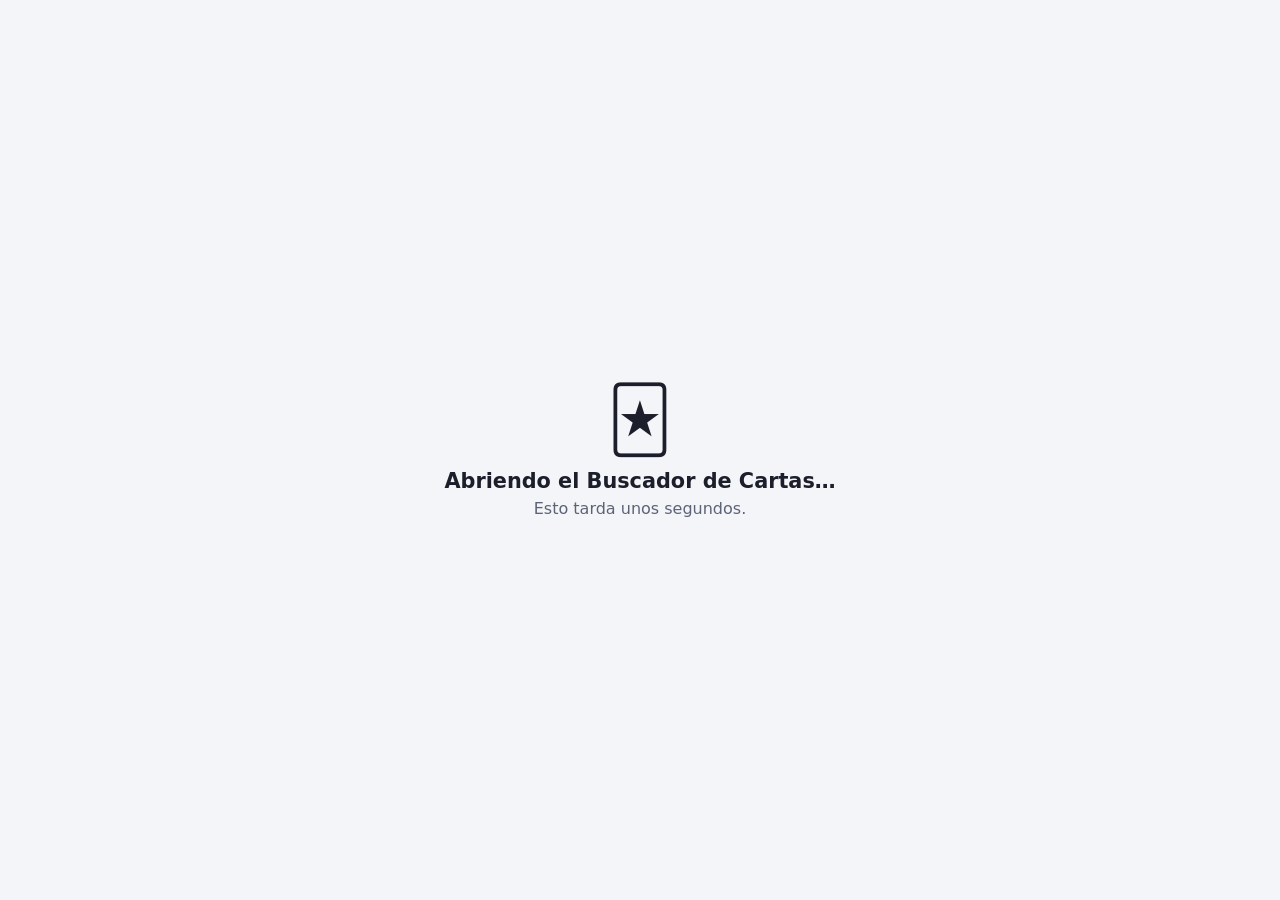
<file: escritorio/cargando.html>
<!doctype html>
<html lang="es">
<head>
<meta charset="utf-8">
<meta name="viewport" content="width=device-width, initial-scale=1">
<title>Buscador de Cartas Chile</title>
<style>
  :root { --fondo: #14161f; --texto: #e8eaf2; --suave: #9aa0b4; --acento: #6ea8ff; }
  @media (prefers-color-scheme: light) { :root { --fondo: #f4f5f9; --texto: #1c1f2b; --suave: #5d6377; --acento: #2f6fe0; } }
  html, body { height: 100%; margin: 0; }
  body { background: var(--fondo); color: var(--texto); font: 16px system-ui, "Segoe UI", sans-serif;
         display: grid; place-items: center; text-align: center; padding: 16px; box-sizing: border-box; }
  .carta { font-size: 64px; animation: girar 1.6s ease-in-out infinite; }
  @keyframes girar { 50% { transform: rotateY(180deg) scale(.9); } }
  h1 { font-size: 1.3rem; margin: 12px 0 6px; }
  p { color: var(--suave); margin: 0; }
  .error .carta { animation: none; }
  .error p { color: var(--texto); max-width: 420px; }
</style>
</head>
<body>
  <main id="caja">
    <div class="carta">🃏</div>
    <h1>Abriendo el Buscador de Cartas…</h1>
    <p id="nota">Esto tarda unos segundos.</p>
  </main>
<script>
  // Espera a que la app responda en tu PC y entonces la abre en esta misma ventana
  const puerto = new URLSearchParams(location.search).get("puerto") || "8001";
  const url = `http://localhost:${puerto}/`;
  const inicio = Date.now();
  async function probar() {
    try {
      await fetch(url + "api/estado", { mode: "no-cors", cache: "no-store" });
      location.replace(url);
      return;
    } catch (e) { /* todavía no responde */ }
    if (Date.now() - inicio > 180000) {
      document.body.classList.add("error");
      document.querySelector("h1").textContent = "La app no respondió";
      document.querySelector("#nota").textContent =
        "Cierra esta ventana y vuelve a abrir el ícono del escritorio. Si sigue pasando, avísale a Claude.";
      return;
    }
    setTimeout(probar, 700);
  }
  probar();
</script>
</body>
</html>
</file>
